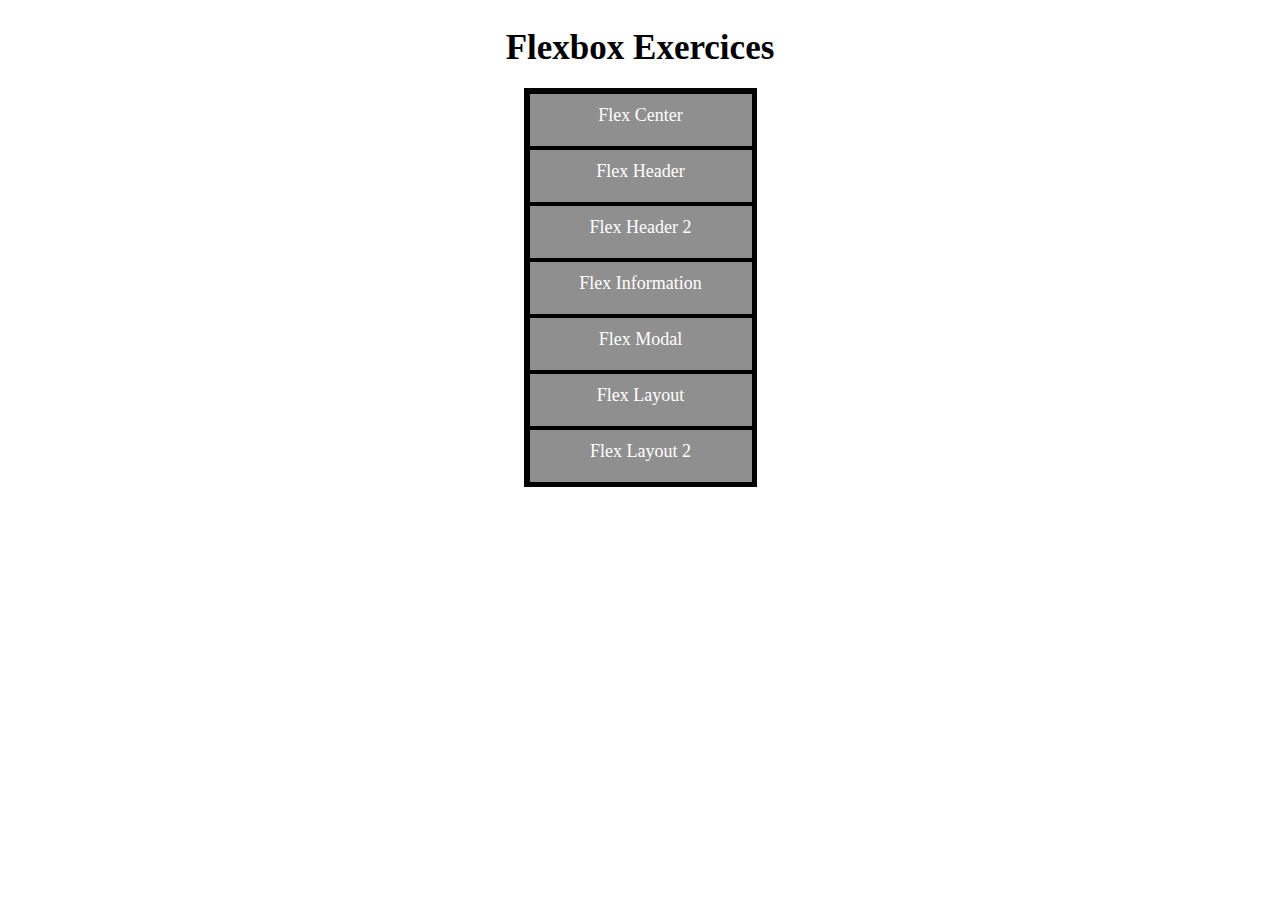
<file: introduction/index.html>
<!DOCTYPE html>
<html lang="en">
<head>
    <meta charset="UTF-8">
    <meta http-equiv="X-UA-Compatible" content="IE=edge">
    <meta name="viewport" content="width=device-width, initial-scale=1.0">
    <link rel="stylesheet" href="/introduction/style.css">
    <title>Flexbox Exercices</title>
</head>
<body>

    <div class="title">Flexbox Exercices</div>
    <div class="container">
        <div class="flex-container">
            <div class="one">
                <ul>
                    <li><a href="/exercices/01-flex-center/index.html">Flex Center</a></li>
                </ul>
                <ul>
                    <li><a href="/exercices/02-flex-header/index.html">Flex Header</a></li>
                </ul>
                <ul>
                    <li><a href="/exercices/03-flex-header-2/index.html">Flex Header 2</a></li>
                </ul>
                <ul>
                    <li><a href="/exercices/04-flex-information/index.html">Flex Information</a></li>
                </ul>
                <ul>
                    <li><a href="/exercices/05-flex-modal/index.html">Flex Modal</a></li>
                </ul>
                <ul>
                    <li><a href="/exercices/06-flex-layout/index.html">Flex Layout</a></li>
                </ul>
                <ul>
                    <li><a href="/exercices/07-flex-layout-2/index.html">Flex Layout 2</a></li>
                </ul>
            </div>
            <div class="one">
            </div>
            <div class="two"></div>
            <div class="three"></div>
        </div>
    </div>
</body>
</html>
</file>
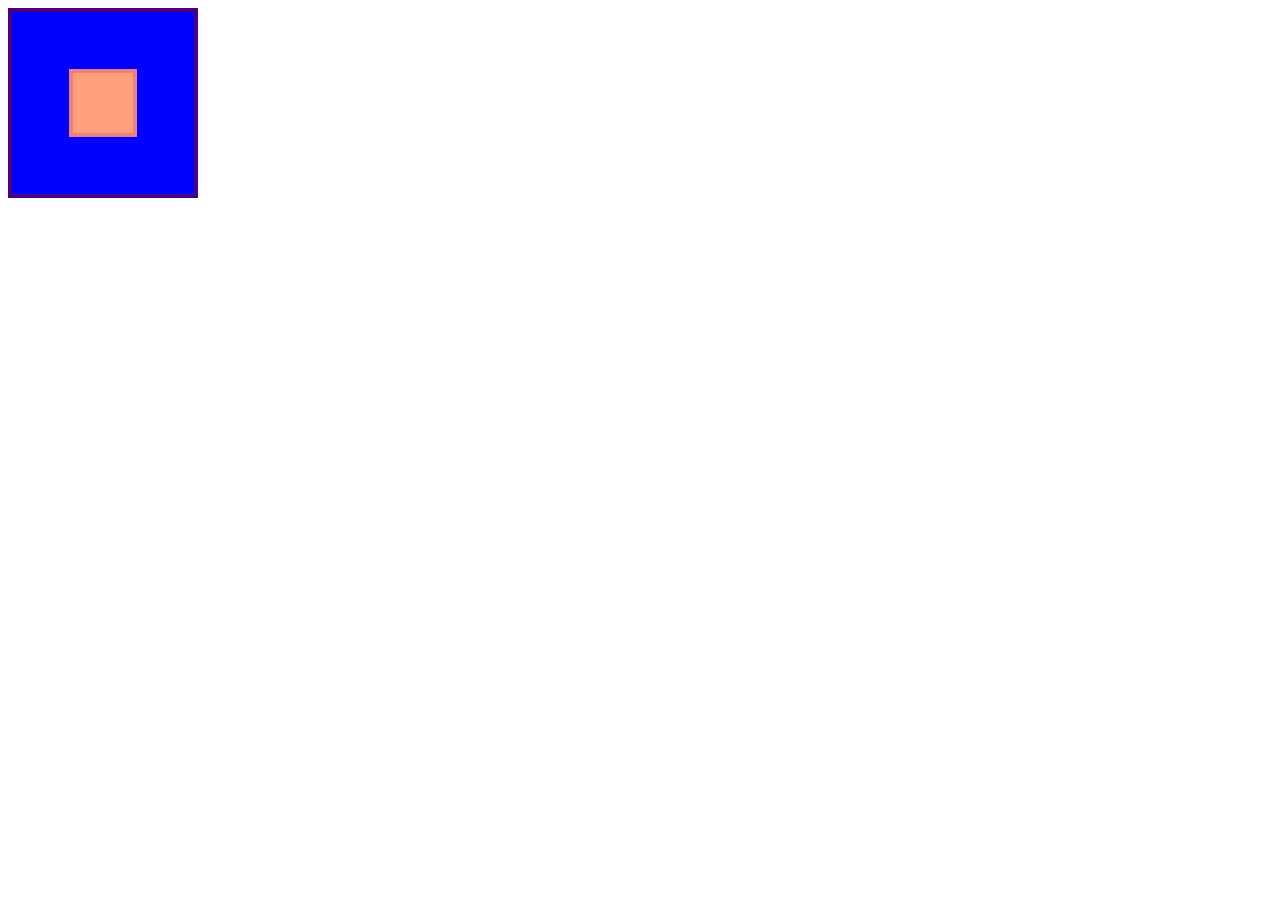
<file: exercices/01-flex-center/index.html>
<!DOCTYPE html>
<html lang="en">
<head>
    <meta charset="UTF-8">
    <meta http-equiv="X-UA-Compatible" content="IE=edge">
    <meta name="viewport" content="width=device-width, initial-scale=1.0">
    <title>01-flex-center</title>
    <link rel="stylesheet" href="flexbox.css"> 
</head>
<body>
    <div class= "cabecalho"> 
        <div class="container">
            <div class="item"></div>
        </div>
    </div>

</body>
</html>
</file>
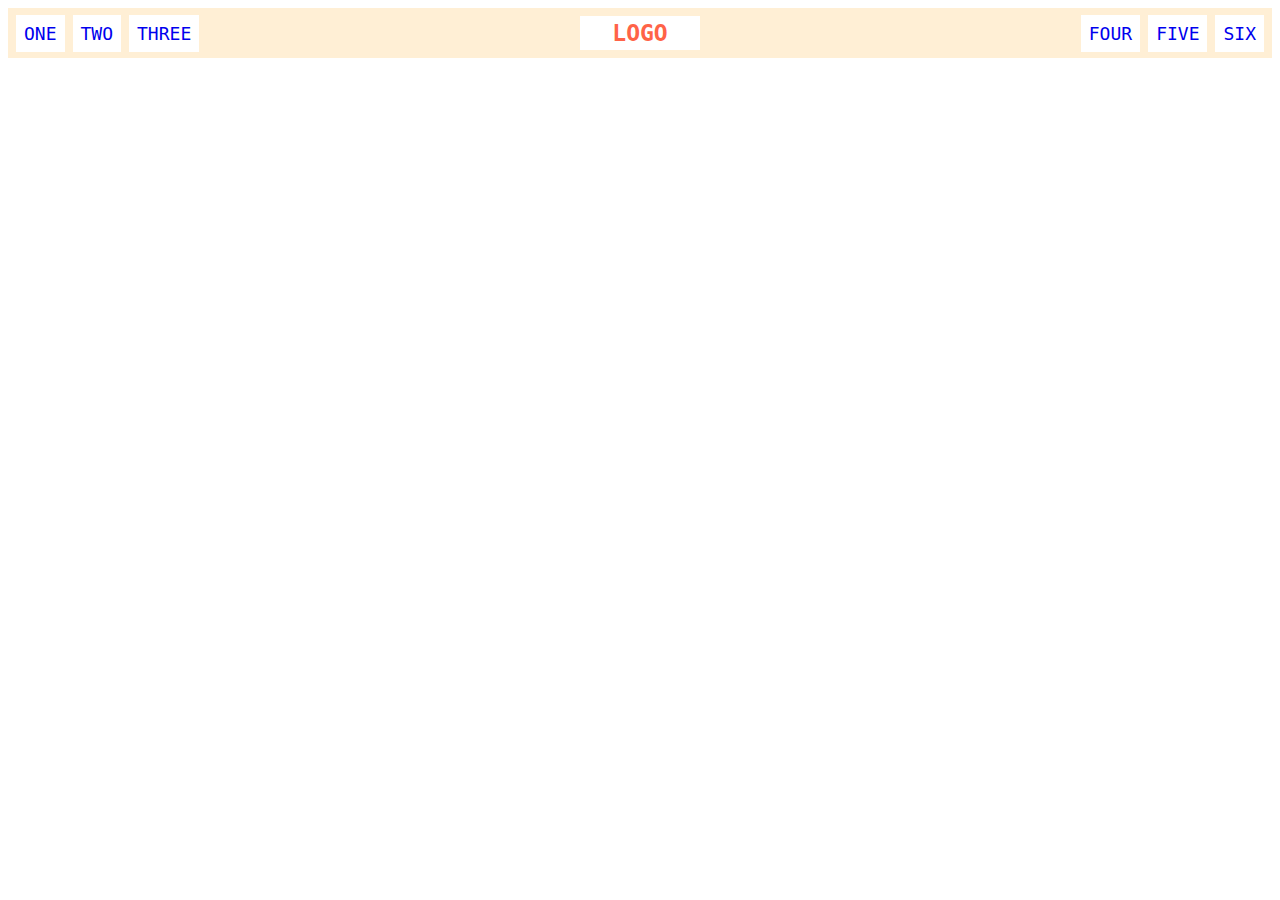
<file: exercices/02-flex-header/index.html>
<!DOCTYPE html>
<html lang="en">
<head>
  <meta charset="UTF-8">
  <meta http-equiv="X-UA-Compatible" content="IE=edge">
  <meta name="viewport" content="width=device-width, initial-scale=1.0">
  <title>Flex Header</title>
  <link rel="stylesheet" href="style.css">
</head>
<body>
  <div class="header">
    <div class="left-links">
      <ul>
        <li><a href="#">ONE</a></li>
        <li><a href="#">TWO</a></li>
        <li><a href="#">THREE</a></li>
      </ul>
    </div> 
    <div class="logo">LOGO</div>
    <div class="right-links">
      <ul>
        <li><a href="#">FOUR</a></li>
        <li><a href="#">FIVE</a></li>
        <li><a href="#">SIX</a></li>
      </ul>
    </div>
  </div>
</body>
</html>
</file>
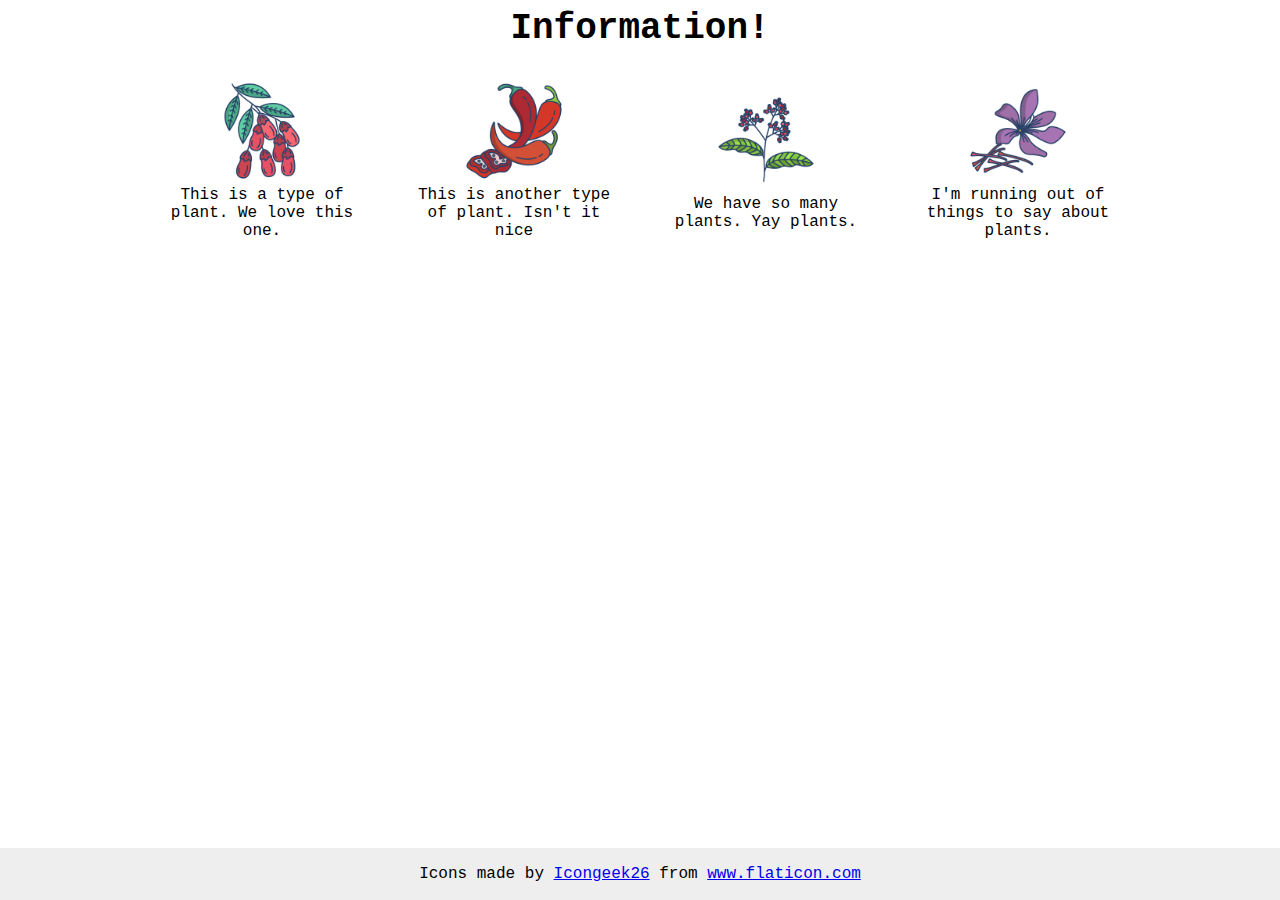
<file: exercices/04-flex-information/index.html>
<!DOCTYPE html>
<html lang="en">
<head>
  <meta charset="UTF-8">
  <meta http-equiv="X-UA-Compatible" content="IE=edge">
  <meta name="viewport" content="width=device-width, initial-scale=1.0">
  <title>Information</title>
  <link rel="stylesheet" href="style.css">
</head>
<body>
  <div class="title">Information!</div>

  <div class="content">
    <div class="info">
      <img src="./images/barberry.png" alt="barberry">
      <div class="text">This is a type of plant. We love this one.</div>
    </div>
    
    <div class="info">
      <img src="./images/chilli.png" alt="chili">
      <div class="text">This is another type of plant. Isn't it nice</div>
    </div>
    
    <div class="info">
      <img src="./images/pepper.png" alt="pepper">
      <div class="text">We have so many plants. Yay plants.</div>
    </div>
   
    <div class="info">
      <img src="./images/saffron.png" alt="saffron">
      <div class="text">I'm running out of things to say about plants.</div>
    </div>
  </div>

  <!-- disregard this section, it's here to give attribution to the creator of these icons -->
  <div class="footer">
    <div>Icons made by <a href="https://www.flaticon.com/authors/icongeek26" title="Icongeek26">Icongeek26</a> from <a href="https://www.flaticon.com/" title="Flaticon">www.flaticon.com</a></div>
  </div>
</body>
</html>
</file>
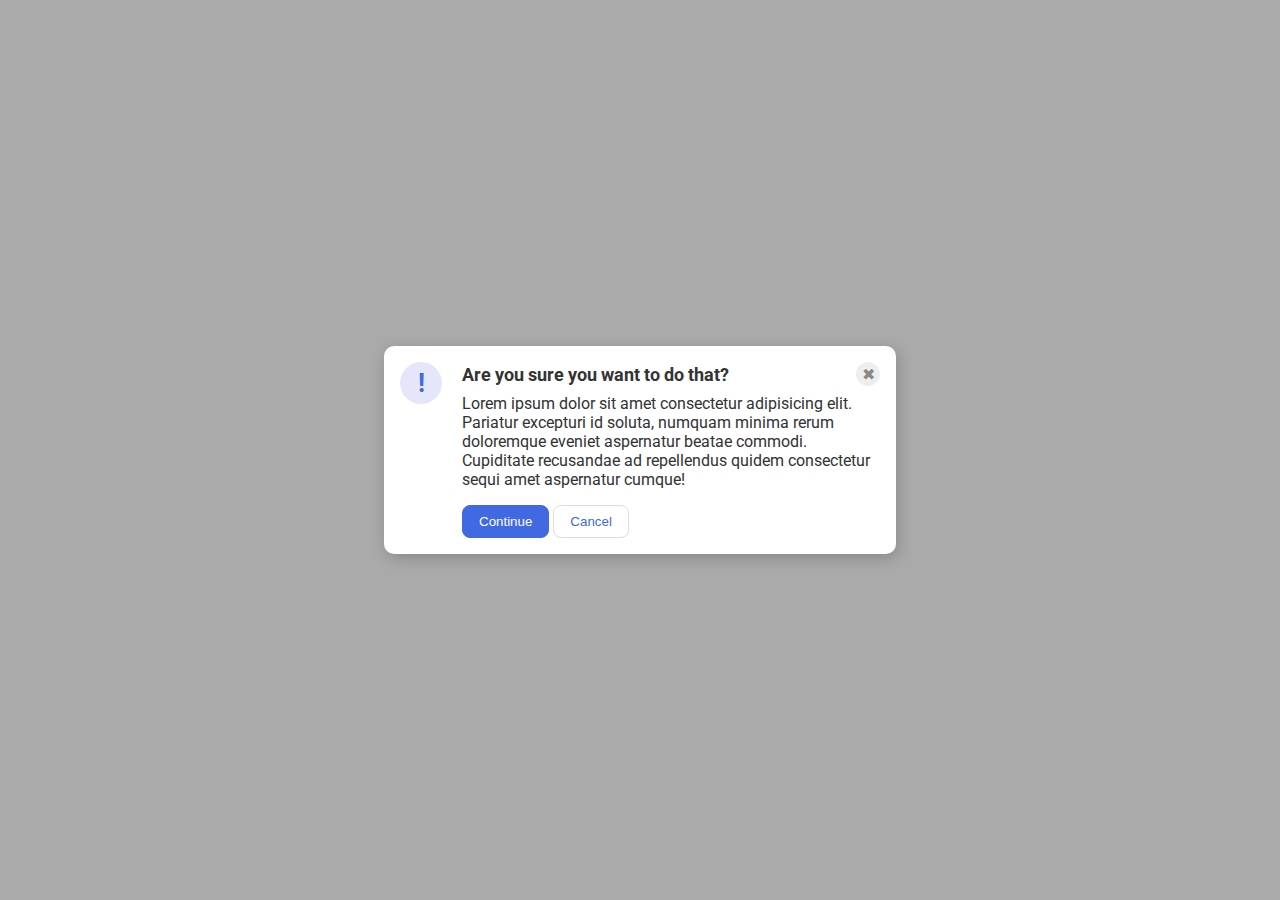
<file: exercices/05-flex-modal/index.html>
<!DOCTYPE html>
<html lang="en">
<head>
  <meta charset="UTF-8">
  <meta http-equiv="X-UA-Compatible" content="IE=edge">
  <meta name="viewport" content="width=device-width, initial-scale=1.0">
  <link rel="stylesheet" href="style.css">
  <title>Modal</title>
</head>
<body>
  <div class="modal">
    <div class="icon">!</div>
      <div class="container">
        <div class="header">Are you sure you want to do that?
           <div class="close-button">✖</div>
        </div>
        <div class="text">Lorem ipsum dolor sit amet consectetur adipisicing elit. Pariatur excepturi id soluta, numquam minima rerum doloremque eveniet aspernatur beatae commodi. Cupiditate recusandae ad repellendus quidem consectetur sequi amet aspernatur cumque!</div>

        <button class="continue">Continue</button>
        <button class="cancel">Cancel</button>
    </div>
  </div>

</body>
</html>
</file>
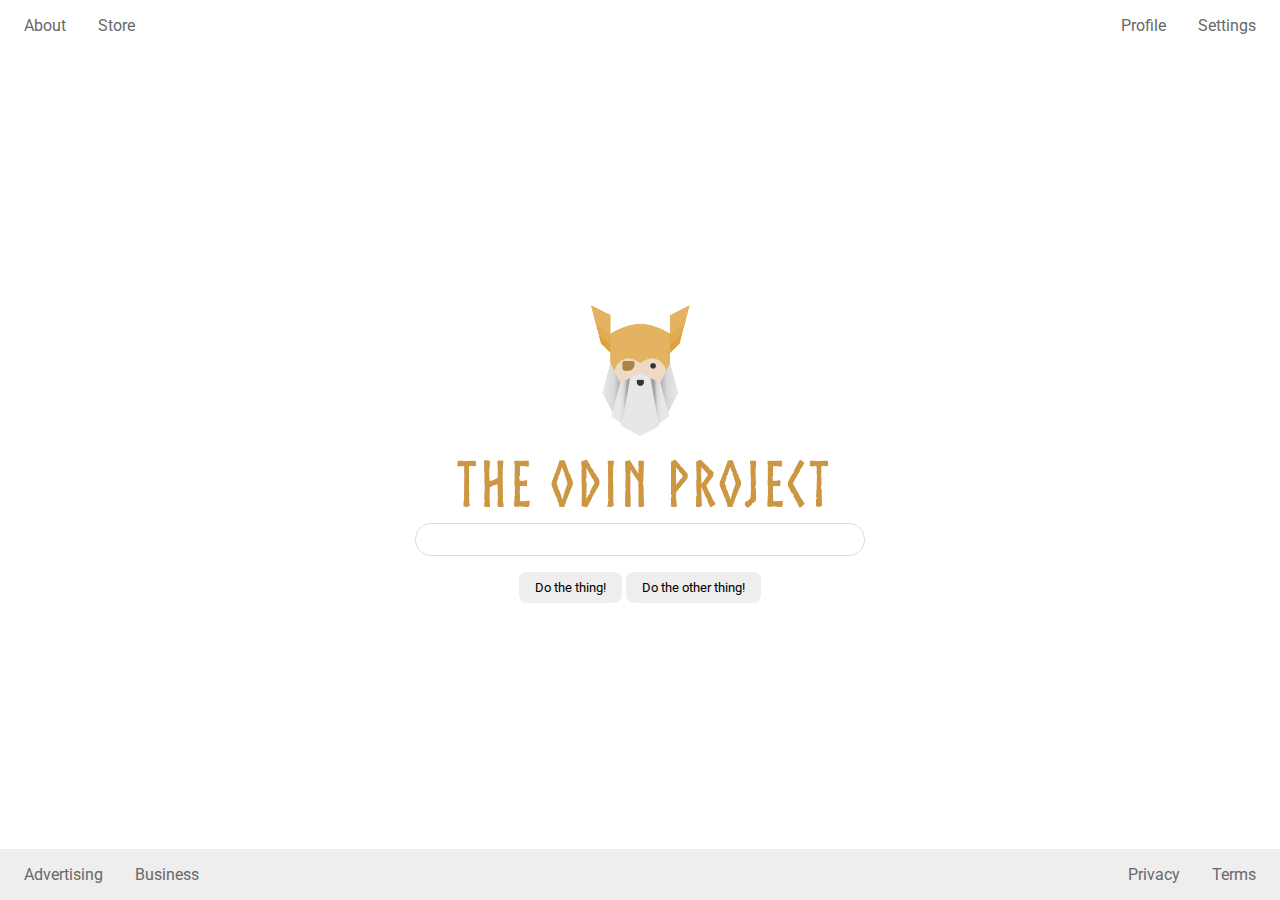
<file: exercices/06-flex-layout/index.html>
<!DOCTYPE html>
<html lang="en">
<head>
  <meta charset="UTF-8">
  <meta http-equiv="X-UA-Compatible" content="IE=edge">
  <meta name="viewport" content="width=device-width, initial-scale=1.0">
  <title>LAYOUT</title>
  <link rel="stylesheet" href="./style.css">
</head>
<body>
  <div class="header">
    <ul class="left-links">
      <li><a href="google.com">About</a></li>
      <li><a href="google.com">Store</a></li>
    </ul>
    <ul class="right-links">
      <li><a href="google.com">Profile</a></li>
      <li><a href="google.com">Settings</a></li>
    </ul>
  </div>
  <div class="content">
    <img src="./logo.png" alt="">
    <div class="input">
      <input type="text">
    </div>
    <div class="buttons">
      <button>Do the thing!</button>
      <button>Do the other thing!</button>
    </div>
  </div>
  <div class="footer">
    <ul class="left-links">
      <li><a href="google.com">Advertising</a></li>
      <li><a href="google.com">Business</a></li>
    </ul>
    <ul class="right-links">
      <li><a href="google.com">Privacy</a></li>
      <li><a href="google.com">Terms</a></li>
    </ul>
  </div>
</body>
</html>
</file>
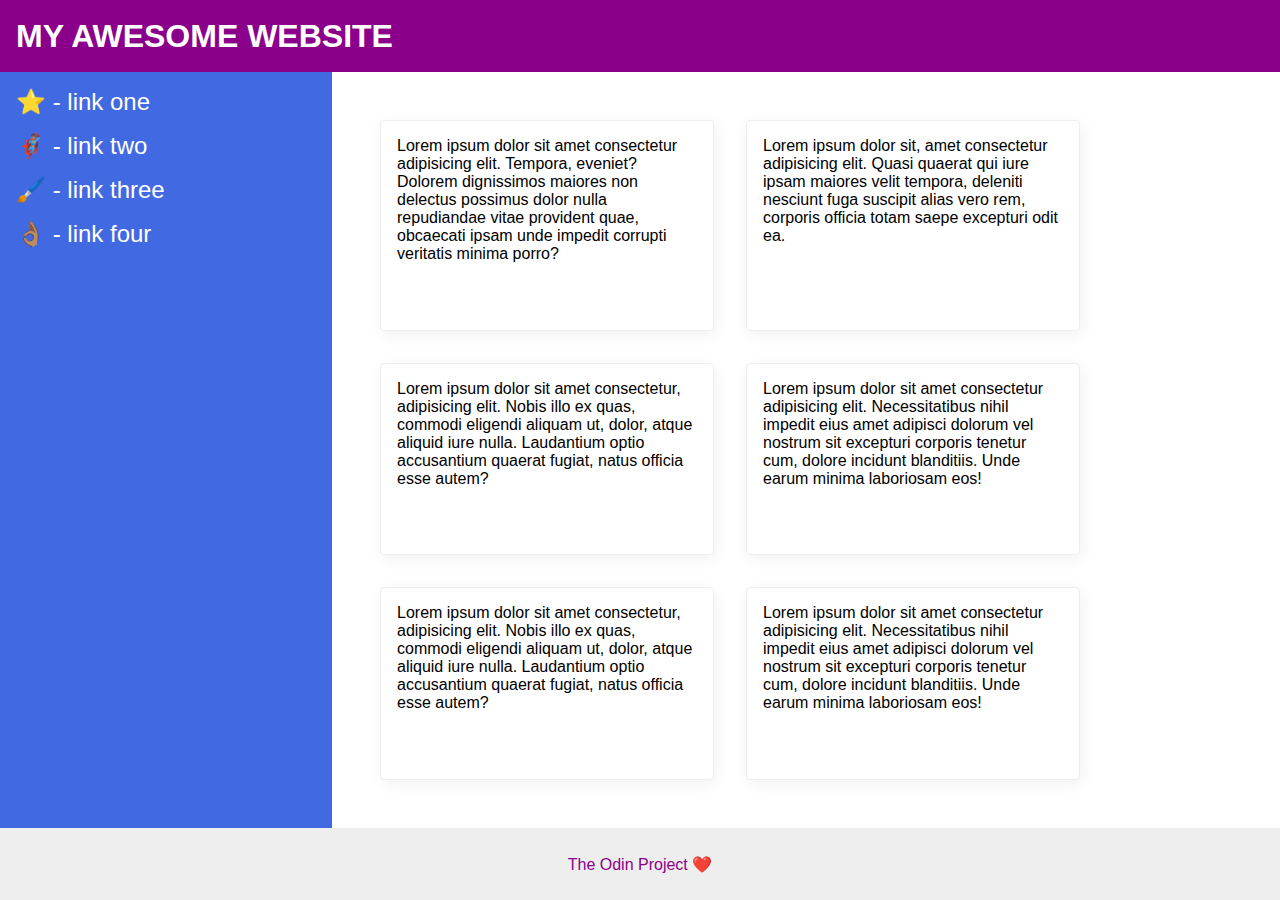
<file: exercices/07-flex-layout-2/index.html>
<!DOCTYPE html>
<html lang="en">
<head>
  <meta charset="UTF-8">
  <meta http-equiv="X-UA-Compatible" content="IE=edge">
  <meta name="viewport" content="width=device-width, initial-scale=1.0">
  <title>The Holy Grail</title>
  <link rel="stylesheet" href="/exercices/07-flex-layout-2/style.css">
</head>
<body>
  <div class="header">
    MY AWESOME WEBSITE
  </div>
  <div class="body">
    <div class="sidebar">
      <ul>
        <li><a href="google.com">⭐ - link one</a></li>
        <li><a href="google.com">🦸🏽‍♂️ - link two</a></li>
        <li><a href="google.com">🖌️ - link three</a></li>
        <li><a href="google.com">👌🏽 - link four</a></li>
      </ul>
    </div>
    <div class="container">
      <div class="card">Lorem ipsum dolor sit amet consectetur adipisicing elit. Tempora, eveniet? Dolorem dignissimos maiores non delectus possimus dolor nulla repudiandae vitae provident quae, obcaecati ipsam unde impedit corrupti veritatis minima porro?</div>
      <div class="card">Lorem ipsum dolor sit, amet consectetur adipisicing elit. Quasi quaerat qui iure ipsam maiores velit tempora, deleniti nesciunt fuga suscipit alias vero rem, corporis officia totam saepe excepturi odit ea.</div>
      <div class="card">Lorem ipsum dolor sit amet consectetur, adipisicing elit. Nobis illo ex quas, commodi eligendi aliquam ut, dolor, atque aliquid iure nulla. Laudantium optio accusantium quaerat fugiat, natus officia esse autem?</div>
      <div class="card">Lorem ipsum dolor sit amet consectetur adipisicing elit. Necessitatibus nihil impedit eius amet adipisci dolorum vel nostrum sit excepturi corporis tenetur cum, dolore incidunt blanditiis. Unde earum minima laboriosam eos!</div>
      <div class="card">Lorem ipsum dolor sit amet consectetur, adipisicing elit. Nobis illo ex quas, commodi eligendi aliquam ut, dolor, atque aliquid iure nulla. Laudantium optio accusantium quaerat fugiat, natus officia esse autem?</div>
      <div class="card">Lorem ipsum dolor sit amet consectetur adipisicing elit. Necessitatibus nihil impedit eius amet adipisci dolorum vel nostrum sit excepturi corporis tenetur cum, dolore incidunt blanditiis. Unde earum minima laboriosam eos!</div>
    </div>
  </div>
  <div class="footer">
    The Odin Project ❤️
  </div>
</body>
</html>
</file>
<file: introduction/style.css>
body {
  background:rgb(255, 255, 255)
}

.title {
  text-align: center;
  padding: 20px;
  font-weight: bold;
  font-size: 35px;  
}

.container {
  display: flex;
  justify-content: center;
}

.flex-container {
  display: flex;
  background: rgb(114, 114, 114);
  border: 4px solid rgb(3, 3, 3);
  height: 391px;
  width: 225px;
  
}

ul {
  list-style-type: none;
  display: flex;
  margin: 0;
  padding: 0;
  gap: 10px;
  justify-content: center;
  align-items: center;

}

a {
  font-size: 18px;
  background: rgb(143, 143, 143);
  padding: 11px;
  text-decoration: none;
  list-style-type: none;
  width: 200px;
  height: 30px;
  display: flex;
  margin: 2;
  padding: 3;
  gap: 8px;
  flex-direction: column;
  text-align: center;
  border: 2px solid black;
  color: rgb(255, 255, 255);
}
</file>
<file: exercices/01-flex-center/flexbox.css>
.cabecalho {
    align-items: center;
    justify-content: center;
}

.container {
    height: 150px;
    width: 150px;
    padding: 16px;
    background: blue;
    border: 4px solid indigo;
    display: flex;
    align-items: center;
    justify-content: center;
}

.item {
    height: 60px;
    width: 60px;
    background:lightsalmon;
    border: 4px solid lightcoral;
}
</file>
<file: exercices/02-flex-header/style.css>
.header  {
  font-family: monospace;
  background: papayawhip;
  display: flex;
  align-items: center;
  justify-content: space-between;
  padding: 8px;
}

.logo {
  font-size: 23px;
  font-weight: 900;
  color: tomato;
  background: white;
  padding: 4px 32px;
}

ul {
  /* this removes the dots on the list items*/
  list-style-type: none;
  display: flex;
  margin: 0;
  padding: 0;
  gap: 8px;

}

a {
  font-size: 18px;
  background: white;
  padding: 8px;
  /* this removes the line under the links */
  text-decoration: none;
}
</file>
<file: exercices/04-flex-information/style.css>
body {
  font-family: 'Courier New', Courier, monospace;
  text-align: center;
}

img {
  width: 100px;
  height: 100px;
}

.title {
  font-size: 36px;
  font-weight: 900;
  margin-bottom: 32px;
  text-align: center;
}

.content {
  display: flex;
  align-items: center;
  justify-content: center;
  gap: 52px;
}

.info {
  max-width: 200px;
}

/* do not edit this footer */
.footer {
  position: fixed;
  bottom: 0;
  left: 0;
  right: 0;
  height: 52px;
  display: flex;
  align-items: center;;
  justify-content: center;
  background: #eee;
}
</file>
<file: exercices/05-flex-modal/style.css>
@import url('https://fonts.googleapis.com/css2?family=Roboto:wght@400;700&display=swap');

html, body {
  height: 100%;
}

body {
  font-family: Roboto, sans-serif;
  margin: 0;
  background: #aaa;
  color: #333;
  /* I'll give you this one for free lol */
  display: flex;
  align-items: center;
  justify-content: center;
}

.modal {
  background: white;
  width: 480px;
  border-radius: 10px;
  box-shadow: 2px 4px 16px rgba(0,0,0,.2);
  display: flex;
  gap: 20px;
  padding: 16px
}

.header {
  display: flex;
  align-items: center;
  justify-content: space-between;
  font-size: 18px;
  font-weight: 700;
  margin-bottom: 8px;
  
}

.text {
    margin-bottom: 16px;
}

.icon {
  color: royalblue;
  font-size: 26px;
  font-weight: 700;
  background: lavender;
  width: 42px;
  height: 42px;
  border-radius: 50%;
  display: flex;
  align-items: center;
  justify-content: center;
  flex-shrink: 0;
}

.close-button {
  background: #eee;
  border-radius: 50%;
  color: #888;
  font-weight: 400;
  font-size: 16px;
  height: 24px;
  width: 24px;
  display: flex;
  align-items: center;
  justify-content: center;
}

button {
  padding: 8px 16px;
  border-radius: 8px;
}

button.continue {
  background: royalblue;
  border: 1px solid royalblue;
  color: white;
}

button.cancel {
  background: white;
  border: 1px solid #ddd;
  color: royalblue;
}
</file>
<file: exercices/06-flex-layout/style.css>
@import url('https://fonts.googleapis.com/css2?family=Roboto:wght@400;700&display=swap');

body {
  height: 100vh;
  margin: 0;
  overflow: hidden;
  font-family: Roboto, sans-serif;
  display: flex;
  flex-direction: column;
}

img {
  width: 600px;
}

button {
  font-family: Roboto, sans-serif;
  border: none;
  border-radius: 8px;
  background: #eee;
  padding: 8px 16px;
}

input {
  border: 1px solid #ddd;
  border-radius: 16px;
  padding: 8px 24px;
  width: 400px;
  margin-bottom: 16px;
}

.header{
  display: flex;
  align-items: center;
  justify-content: space-between;
  padding: 16px
  
}

ul {
  list-style-type: none;
  display: flex;
  margin: 0;
  padding: 0;
  gap: 16px;
  align-items: center;
}

a {
  font-size: 16px;
  padding: 8px;
  text-decoration: none;
  color: #686868
}

.content {
  flex: 1;
  display: flex;
  flex-direction: column;
  align-items: center;
  justify-content: center;
}

.footer {
  display: flex;
  align-items: center;
  justify-content: space-between;
  background: #eeeeee;
  padding: 16px;
}
</file>
<file: exercices/07-flex-layout-2/style.css>
body {
  font-family: -apple-system, BlinkMacSystemFont, 'Segoe UI', Roboto, Oxygen, Ubuntu, Cantarell, 'Open Sans', 'Helvetica Neue', sans-serif;
  margin: 0;
  min-height: 100vh;
  display: flex;
  flex-direction: column;
}

.header {
  height: 72px;
  background: darkmagenta;
  color: white;
  display: flex;
  align-items: center;
  padding: 0 16px;
  font-size: 32px;
  font-weight: 900;
}

.footer {
  height: 72px;
  background: #eee;
  color: darkmagenta;
  display: flex;
  align-items: center;
  justify-content: center;
}

.sidebar {
  width: 300px;
  background: royalblue;
  flex-shrink: 0;
  padding: 16px;
}
.card {
  border: 1px solid #eee;
  box-shadow: 2px 4px 16px rgba(0,0,0,.06);
  border-radius: 4px;
}


.body {
  flex: 1;
  display: flex;
}


ul {
  list-style-type: none;
  margin: 0;
  padding: 0;
}

li {
  margin-bottom: 16px;
}

a {
  color: white;
  text-decoration: none;
  font-size: 24px;
}

.container {
  padding: 32px;
  display: flex;
  flex-wrap: wrap;
}

.card {
  padding: 16px;
  margin: 16px;
  width: 300px;
}
</file>
